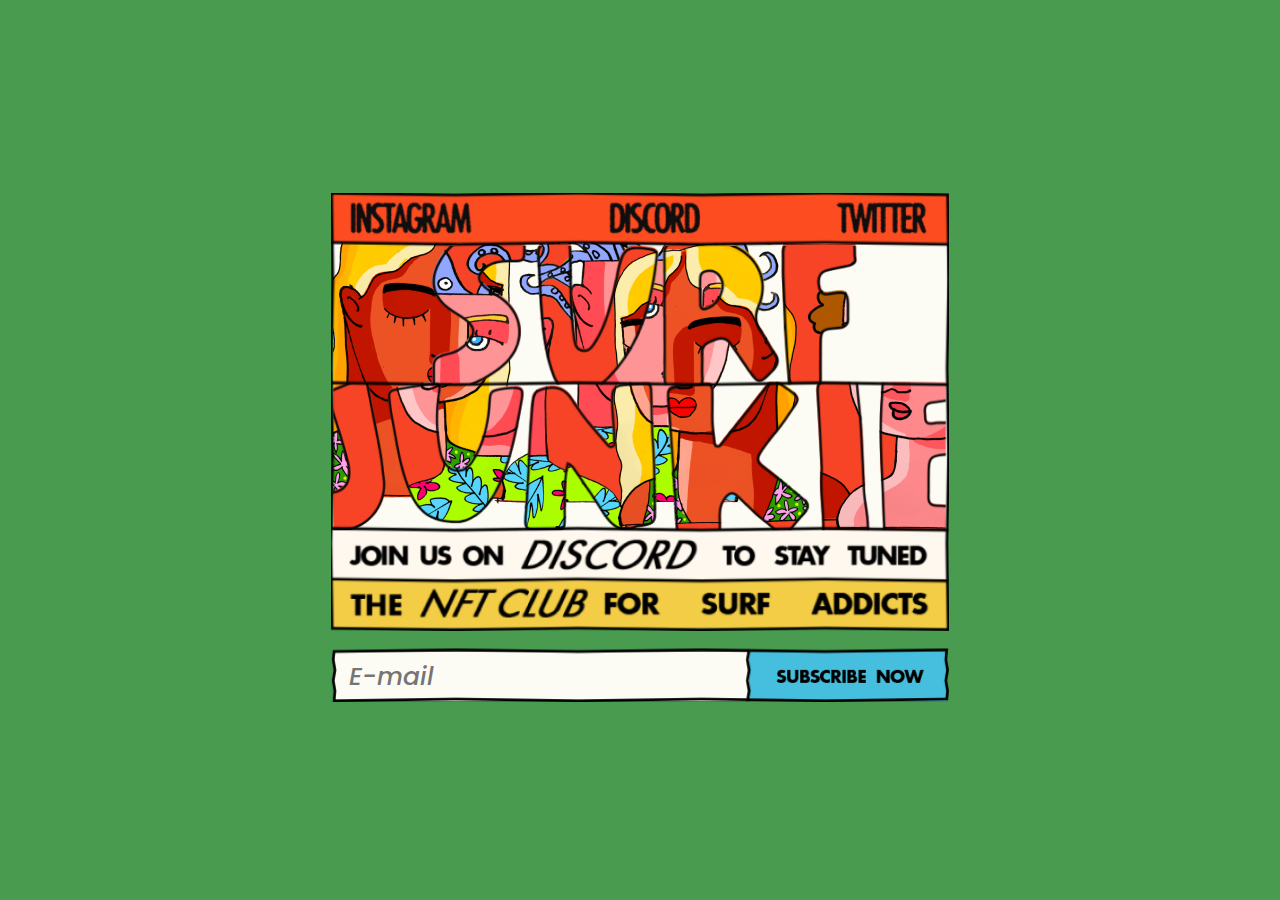
<file: index2.html>
<!DOCTYPE html>
<html lang="pt-br">

<head>
    <meta charset="UTF-8">
    <meta http-equiv="X-UA-Compatible" content="IE=edge">
    <meta name="viewport" content="width=device-width, initial-scale=1.0">
    <title>WELCOME TO THE SURF JUNKIE CLUB</title>


    <meta property="og:title" content="WELCOME TO THE SURF JUNKIE CLUB" />
    <meta property="og:url" content="https://surfjunkieclub.io/" />
    <!-- <meta property="og:image" content="./assets/img/icone1200.png" /> -->
    <meta name="description" content="A global surf club created to grant you access to the good stuff.">


    <link rel="preconnect" href="https://fonts.googleapis.com">
    <link rel="preconnect" href="https://fonts.gstatic.com" crossorigin>
    <link href="https://fonts.googleapis.com/css2?family=Poppins:wght@500&display=swap" rel="stylesheet">
    <link rel="stylesheet" href="./assets/css/styles.css">
</head>

<body>

    <div id="mc_embed_signup">
        <form
            action="https://surfjunkieclub.us14.list-manage.com/subscribe/post?u=94f4bf6a6a60d3133cb2b4f37&amp;id=9e23a33b67"
            method="post" id="mc-embedded-subscribe-form" name="mc-embedded-subscribe-form" class="validate"
            target="_blank" novalidate>
            <div id="mc_embed_signup_scroll">
                <h2>Subscribe</h2>
                <div class="indicates-required"><span class="asterisk">*</span> indicates required</div>
                <div class="mc-field-group">
                    <label for="mce-EMAIL">Email Address <span class="asterisk">*</span>
                    </label>
                    <input type="email" value="" name="EMAIL" class="required email" id="mce-EMAIL">
                </div>
                <div id="mce-responses" class="clear foot">
                    <div class="response" id="mce-error-response" style="display:none"></div>
                    <div class="response" id="mce-success-response" style="display:none"></div>
                </div>
                <!-- real people should not fill this in and expect good things - do not remove this or risk form bot signups-->
                <div style="position: absolute; left: -5000px;" aria-hidden="true"><input type="text"
                        name="b_94f4bf6a6a60d3133cb2b4f37_9e23a33b67" tabindex="-1" value=""></div>
                <div class="optionalParent">
                    <div class="clear foot">
                        <input type="submit" value="Subscribe" name="subscribe" id="mc-embedded-subscribe"
                            class="button">
                    </div>
                </div>
            </div>
        </form>
    </div>


    <main>
        <div class="container-home">
            <div class="container-image">
                <img src="./assets/img/moldura-geral.png" alt="" srcset="" class="molduraGeral">

                <div class="mask1">
                    <img src="./assets/img/nfts.png" alt="Cinque Terre" class="img">
                </div>

                <div class="stroke">
                    <img src="./assets/img/stroke.png" class="stroke-img" alt="">
                </div>



                <a href="https://instagram.com/surfjunkieclub?utm_medium=copy_link" target="_blank"
                    class="instagram"></a>
                <a href="https://discord.gg/SyD22Xh95U" target="_blank" class="discord"></a>
                <a href="https://twitter.com/SurfJunkieClub" target="_blank" class="twwiter"></a>
            </div>




            <form class="input-img" id="myForm">
                <div class="flex-input">
                    <input type="email" name="email_user" class="email_user" id="myInput" placeholder="E-mail" required>
                    <button class="btnChamarForm" type="button"></button>
                </div>
                <img src="./assets/img/input.png" alt="" class="img-input">
                <div class="div-loading"></div>


            </form>
        </div>
    </main>



    <script type='text/javascript' src='//s3.amazonaws.com/downloads.mailchimp.com/js/mc-validate.js'></script>
    <script
        type='text/javascript'>(function ($) { window.fnames = new Array(); window.ftypes = new Array(); fnames[0] = 'EMAIL'; ftypes[0] = 'email'; fnames[1] = 'FNAME'; ftypes[1] = 'text'; fnames[2] = 'LNAME'; ftypes[2] = 'text'; fnames[3] = 'ADDRESS'; ftypes[3] = 'address'; fnames[4] = 'PHONE'; ftypes[4] = 'phone'; fnames[5] = 'BIRTHDAY'; ftypes[5] = 'birthday'; }(jQuery)); var $mcj = jQuery.noConflict(true);</script>
    <script src="./assets/js/script.js"></script>

</body>

</html>
</file>
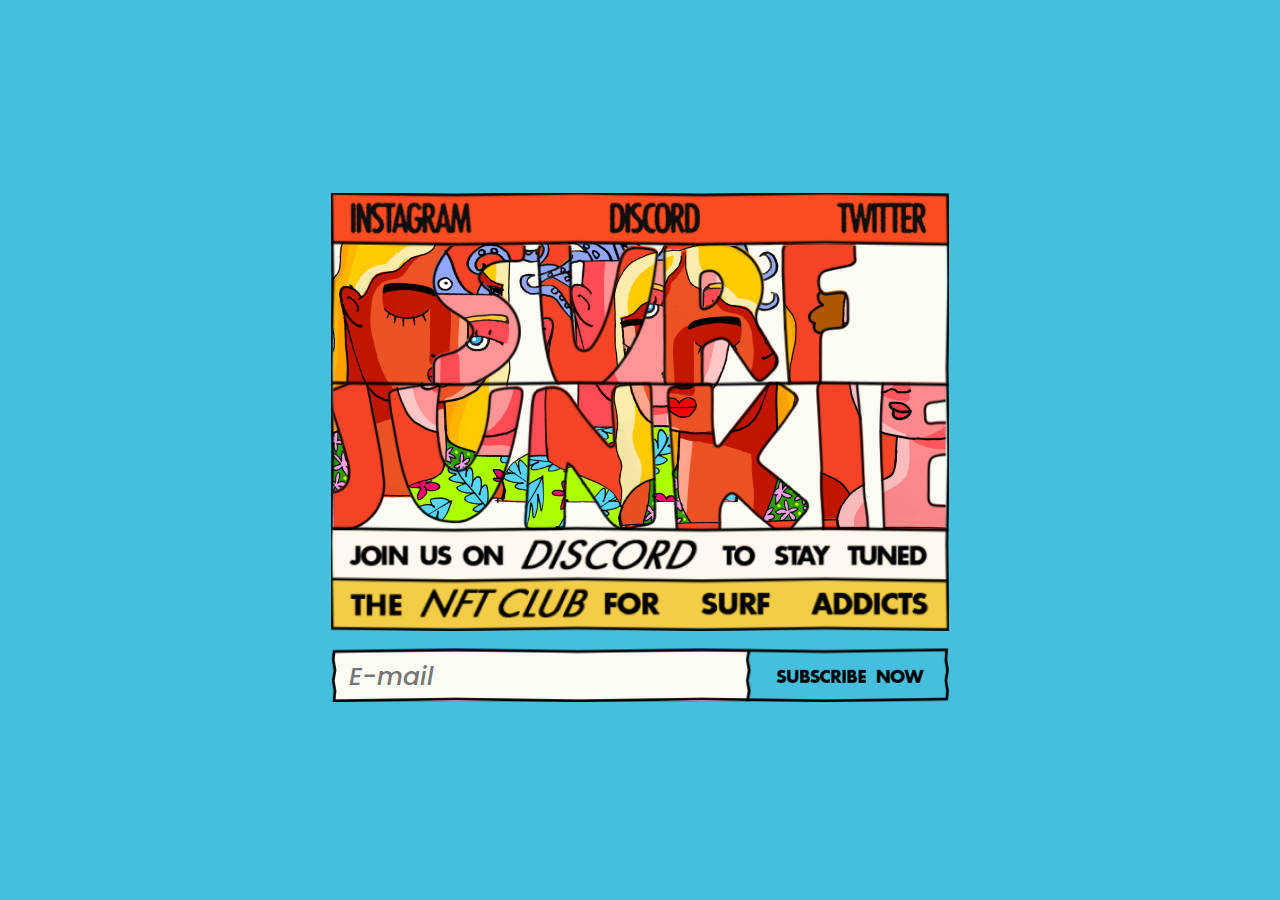
<file: index22.html>
<!DOCTYPE html>
<html lang="pt-br">

<head>
    <meta charset="UTF-8">
    <meta http-equiv="X-UA-Compatible" content="IE=edge">
    <meta name="viewport" content="width=device-width, initial-scale=1.0">
    <title>WELCOME TO THE SURF JUNKIE CLUB</title>


    <meta property="og:title" content="WELCOME TO THE SURF JUNKIE CLUB" />
    <meta property="og:url" content="https://surfjunkieclub.io/" />
    <meta property="og:image" content="./assets/img/icone1200.png" />
    <meta name="facebook-domain-verification" content="fifjuqdpfhmqfkt9qtmoc751kw6t1y" />


    <meta name="description" content="A global surf club created to grant you access to the good stuff.">
    <link rel="icon" href="icone.png" type="image/png" sizes="512x512">


    <link href="./assets/img/icone2.jpeg" rel="icon" type="image/jpeg" sizes="32x32" />
    <link href="./assets/img/icone.png" rel="icon" type="image/png" sizes="512x512" />

    <link rel="icon" sizes="192x192" href="./assets/img/icone192.png">
    <link rel="shortcut icon" type="image/x-icon" href="./assets/img/icone.ico">
    <link rel="apple-touch-icon-precomposed" href="./assets/img/icone.png">



    <link rel="apple-touch-icon-precomposed" sizes="152x152" href="./assets/img/icone.png">
    <link rel="apple-touch-icon-precomposed" sizes="144x144" href="./assets/img/icone.png">
    <link rel="apple-touch-icon-precomposed" sizes="120x120" href="./assets/img/icone.png">
    <link rel="apple-touch-icon-precomposed" sizes="114x114" href="./assets/img/icone.png">
    <link rel="apple-touch-icon-precomposed" sizes="72x72" href="./assets/img/icone.png">
    <link rel="apple-touch-icon" href="./assets/img/icone.png" />

    <link rel="apple-touch-icon-precomposed" href="./assets/img/icone.png">
    <link rel="icon" href="./assets/img/icone2.png" sizes="32x32">


    <link rel="preconnect" href="https://fonts.googleapis.com">
    <link rel="preconnect" href="https://fonts.gstatic.com" crossorigin>
    <link href="https://fonts.googleapis.com/css2?family=Poppins:wght@500&display=swap" rel="stylesheet">
    <link rel="stylesheet" href="./assets/css/styles.css">

    <!-- Meta Pixel Code -->
    <script>
        !function (f, b, e, v, n, t, s) {
            if (f.fbq) return; n = f.fbq = function () {
                n.callMethod ?
                    n.callMethod.apply(n, arguments) : n.queue.push(arguments)
            };
            if (!f._fbq) f._fbq = n; n.push = n; n.loaded = !0; n.version = '2.0';
            n.queue = []; t = b.createElement(e); t.async = !0;
            t.src = v; s = b.getElementsByTagName(e)[0];
            s.parentNode.insertBefore(t, s)
        }(window, document, 'script',
            'https://connect.facebook.net/en_US/fbevents.js');
        fbq('init', '3109897602608694');
        fbq('track', 'PageView');
    </script>
    <noscript><img height="1" width="1" style="display:none"
            src="https://www.facebook.com/tr?id=3109897602608694&ev=PageView&noscript=1" /></noscript>
    <!-- End Meta Pixel Code -->


    <!-- Global site tag (gtag.js) - Google Analytics -->
    <script async src="https://www.googletagmanager.com/gtag/js?id=G-GR6PCBWLED"></script>
    <script>
        window.dataLayer = window.dataLayer || [];
        function gtag() { dataLayer.push(arguments); }
        gtag('js', new Date());

        gtag('config', 'G-GR6PCBWLED');
    </script>


    <script src="https://code.jquery.com/jquery-3.4.1.js"
        integrity="sha256-WpOohJOqMqqyKL9FccASB9O0KwACQJpFTUBLTYOVvVU=" crossorigin="anonymous"></script>
    <script>
        if (window.location.href == 'http://surfjunkieclub.io/') {
            window.location.href = 'https://surfjunkieclub.io/'
        }
    </script>
</head>

<body>

    <div id="mc_embed_signup">
        <form
            action="https://surfjunkieclub.us14.list-manage.com/subscribe/post?u=94f4bf6a6a60d3133cb2b4f37&amp;id=9e23a33b67"
            method="post" id="mc-embedded-subscribe-form" name="mc-embedded-subscribe-form" class="validate"
            target="_blank" novalidate>
            <div id="mc_embed_signup_scroll">
                <h2>Subscribe</h2>
                <div class="indicates-required"><span class="asterisk">*</span> indicates required</div>
                <div class="mc-field-group">
                    <label for="mce-EMAIL">Email Address <span class="asterisk">*</span>
                    </label>
                    <input type="email" value="" name="EMAIL" class="required email" id="mce-EMAIL">
                </div>
                <div id="mce-responses" class="clear foot">
                    <div class="response" id="mce-error-response" style="display:none"></div>
                    <div class="response" id="mce-success-response" style="display:none"></div>
                </div>
                <!-- real people should not fill this in and expect good things - do not remove this or risk form bot signups-->
                <div style="position: absolute; left: -5000px;" aria-hidden="true"><input type="text"
                        name="b_94f4bf6a6a60d3133cb2b4f37_9e23a33b67" tabindex="-1" value=""></div>
                <div class="optionalParent">
                    <div class="clear foot">
                        <input type="submit" value="Subscribe" name="subscribe" id="mc-embedded-subscribe"
                            class="button">
                    </div>
                </div>
            </div>
        </form>
    </div>


    <main>
        <div class="container-home">
            <div class="container-image">
                <img src="./assets/img/moldura-geral.png" alt="" srcset="" class="molduraGeral">

                <div class="mask1">
                    <img src="./assets/img/nfts.png" alt="Cinque Terre" class="img">
                </div>

                <div class="stroke">
                    <img src="./assets/img/stroke.png" class="stroke-img" alt="">
                </div>



                <a href="https://instagram.com/surfjunkieclub?utm_medium=copy_link" target="_blank"
                    class="instagram"></a>
                <a href="https://discord.gg/SyD22Xh95U" target="_blank" class="discord"></a>
                <a href="https://twitter.com/SurfJunkieClub" target="_blank" class="twwiter"></a>
            </div>




            <form class="input-img" id="myForm">
                <div class="flex-input">
                    <input type="email" name="email_user" class="email_user" id="myInput" placeholder="E-mail" required>
                    <button class="btnChamarForm" type="button"></button>
                </div>
                <img src="./assets/img/input.png" alt="" class="img-input">
                <div class="div-loading"></div>


            </form>
        </div>
    </main>



    <script type='text/javascript' src='//s3.amazonaws.com/downloads.mailchimp.com/js/mc-validate.js'></script>
    <script
        type='text/javascript'>(function ($) { window.fnames = new Array(); window.ftypes = new Array(); fnames[0] = 'EMAIL'; ftypes[0] = 'email'; fnames[1] = 'FNAME'; ftypes[1] = 'text'; fnames[2] = 'LNAME'; ftypes[2] = 'text'; fnames[3] = 'ADDRESS'; ftypes[3] = 'address'; fnames[4] = 'PHONE'; ftypes[4] = 'phone'; fnames[5] = 'BIRTHDAY'; ftypes[5] = 'birthday'; }(jQuery)); var $mcj = jQuery.noConflict(true);</script>
    <script src="./assets/js/script.js"></script>

</body>

</html>
</file>
<file: assets/css/styles.css>
body,
html {
  overflow: hidden;
  padding: 0;
  margin: 0;
}

#mc_embed_signup {
  display: none;
}

.mask1 {
  -webkit-mask-image: url("../img/moldura-letas.png");
          mask-image: url("../img/moldura-letas.png");
  -webkit-mask-repeat: no-repeat;
          mask-repeat: no-repeat;
  -webkit-mask-position: 0px 0px;
          mask-position: 0px 0px;
  background: #F74326;
  position: absolute;
  top: 50px;
  height: 328px;
  left: -1px;
}

.mask1 img {
  position: relative;
  top: -9px;
  left: 0;
  -webkit-animation: animationFonte 20s linear infinite;
          animation: animationFonte 20s linear infinite;
}

@-webkit-keyframes animationFonte {
  0% {
    left: 0px;
  }
  100% {
    left: -1500px;
  }
}

@keyframes animationFonte {
  0% {
    left: 0px;
  }
  100% {
    left: -1500px;
  }
}

.spanError {
  color: red;
  font-family: 'Poppins';
  margin-top: 5px;
  font-size: 1rem;
  text-align: center;
  display: block;
}

.input-img {
  margin-top: 20px;
  position: relative;
}

.input-img input {
  position: absolute;
  height: 47px;
  width: 390px;
  font-family: 'Poppins';
  font-style: italic;
  font-weight: 500;
  font-size: 25px;
  color: #B5B5B5;
  padding-left: 20px;
  background: transparent;
  border: none;
  outline: none;
  padding-top: 6px;
  z-index: 10;
}

.input-img input ::-webkit-input-placeholder {
  color: #B5B5B5;
}

.input-img input :-ms-input-placeholder {
  color: #B5B5B5;
}

.input-img input ::-ms-input-placeholder {
  color: #B5B5B5;
}

.input-img input ::placeholder {
  color: #B5B5B5;
}

.input-img button {
  position: absolute;
  right: 0;
  height: 56px;
  width: 211px;
  border: none;
  background: none;
  cursor: pointer;
  z-index: 10;
}

.container-image {
  width: 614.49px;
  height: 433px;
  text-align: center;
  position: relative;
  background: url("../img/nft2.png");
  background-position: -1113px 5px;
  background-repeat: no-repeat;
  -webkit-animation: animationBackground 20s linear infinite;
          animation: animationBackground 20s linear infinite;
  background-color: #FCFCF5;
}

.container-image .molduraGeral {
  width: 100%;
  position: relative;
  left: -1px;
  z-index: 1;
  top: -1px;
}

@-webkit-keyframes animationBackground {
  0% {
    background-position: -990px 80px;
  }
  100% {
    background-position: 0px 80px;
  }
}

@keyframes animationBackground {
  0% {
    background-position: -990px 80px;
  }
  100% {
    background-position: 0px 80px;
  }
}

.container-image .instagram {
  z-index: 100;
  width: 135px;
  height: 48px;
  position: absolute;
  top: 0px;
  left: 14px;
}

.container-image .discord {
  z-index: 100;
  width: 135px;
  height: 48px;
  position: absolute;
  top: 0px;
  left: 257px;
}

.container-image .twwiter {
  z-index: 100;
  width: 111px;
  height: 48px;
  position: absolute;
  top: 0px;
  right: 9px;
}

.stroke {
  position: absolute;
  top: 51.5px;
  left: 0px;
  width: 100%;
}

.stroke img {
  width: 100%;
}

.container-home {
  display: -webkit-box;
  display: -ms-flexbox;
  display: flex;
  -webkit-box-orient: vertical;
  -webkit-box-direction: normal;
      -ms-flex-direction: column;
          flex-direction: column;
  width: 100%;
  height: 100vh;
  display: flex;
  -webkit-box-align: center;
      -ms-flex-align: center;
          align-items: center;
  -webkit-box-pack: center;
      -ms-flex-pack: center;
          justify-content: center;
  background-repeat: no-repeat;
  background-size: cover;
}

.container-home .molduraGeral {
  width: 617.49px;
  height: 437.61px;
  position: relative;
  left: -1.5px;
}

.div-loading {
  width: 50px;
  height: 50px;
  background: transparent;
  border-radius: 100%;
  border: 3px solid #FF4139;
  border-left-color: transparent;
  -webkit-animation: animationLoader 1s linear infinite;
          animation: animationLoader 1s linear infinite;
  position: relative;
  left: 0px;
  display: none;
}

@-webkit-keyframes animationLoader {
  to {
    -webkit-transform: rotate(360deg);
            transform: rotate(360deg);
  }
}

@keyframes animationLoader {
  to {
    -webkit-transform: rotate(360deg);
            transform: rotate(360deg);
  }
}

@media (max-width: 645px) {
  .input-img {
    width: 409px;
  }
  .input-img img {
    width: 101%;
  }
  .input-img input {
    height: 27px;
    width: 253px;
    font-size: 19px;
  }
  .input-img button {
    height: 35px;
    width: 137px;
  }
  .div-loading {
    position: relative;
    left: 163px;
    width: 35px;
    height: 35px;
  }
  .container-image {
    width: 406px;
    height: 281px;
  }
  @-webkit-keyframes animationBackground {
    0% {
      background-position: -1075px 0px;
    }
    100% {
      background-position: 0px 0px;
    }
  }
  @keyframes animationBackground {
    0% {
      background-position: -1075px 0px;
    }
    100% {
      background-position: 0px 0px;
    }
  }
  .container-home {
    background-image: url(../img/nfts-page.png);
    -webkit-animation: backgroundPage 20s linear infinite;
            animation: backgroundPage 20s linear infinite;
  }
  @-webkit-keyframes backgroundPage {
    0% {
      background-position: -1000px 0px;
    }
    100% {
      background-position: -5326px 5px;
    }
  }
  @keyframes backgroundPage {
    0% {
      background-position: -1000px 0px;
    }
    100% {
      background-position: -5326px 5px;
    }
  }
  .container-home .molduraGeral {
    width: 409px;
    height: 286.42px;
    left: -2.5px;
  }
  .stroke img {
    width: 408px;
    height: 188.62px;
  }
  .mask1 {
    -webkit-mask-image: url("../img/moldura-letras-400.png");
            mask-image: url("../img/moldura-letras-400.png");
    top: 30px;
    left: -1px;
  }
  .stroke {
    width: 409px;
    left: 50%;
    -webkit-transform: translateX(-50%);
            transform: translateX(-50%);
    top: 32px;
  }
  .container-image .instagram {
    height: 29px;
    width: 82px;
  }
  .container-image .discord {
    left: 176px;
    width: 76px;
    height: 30px;
  }
  .container-image .twwiter {
    width: 75px;
    height: 29px;
  }
}

@media (max-width: 500px) {
  .div-loading {
    left: 156px;
    width: 25px;
    height: 25px;
  }
  .input-img {
    margin-top: 20px;
    width: 351.5px;
  }
  .input-img input {
    width: 214px;
    height: 24px;
    padding-top: 5px;
    font-size: 1rem;
  }
  .input-img button {
    width: 114px;
    height: 30px;
  }
  .mask1 {
    -webkit-mask-image: url(../img/moldura-letras-300.png);
            mask-image: url(../img/moldura-letras-300.png);
    top: 26px;
    left: 1px;
  }
  .stroke {
    width: 99%;
    top: 28px;
    left: 50.24%;
  }
  .stroke img {
    width: 101%;
    height: 100%;
    left: -1px;
    position: relative;
  }
  .container-home .molduraGeral {
    width: 353px;
    height: 248.42px;
    left: 0px;
  }
  .container-image {
    height: 237px;
    width: 352px;
    overflow: initial;
    top: 0px;
  }
  .container-image .instagram {
    bottom: -11px;
    left: 8px;
  }
  .container-image .discord {
    left: 146px;
    bottom: -11px;
  }
  .container-image .twwiter {
    bottom: -11px;
    width: 75px;
    height: 29px;
  }
}
/*# sourceMappingURL=styles.css.map */
</file>
